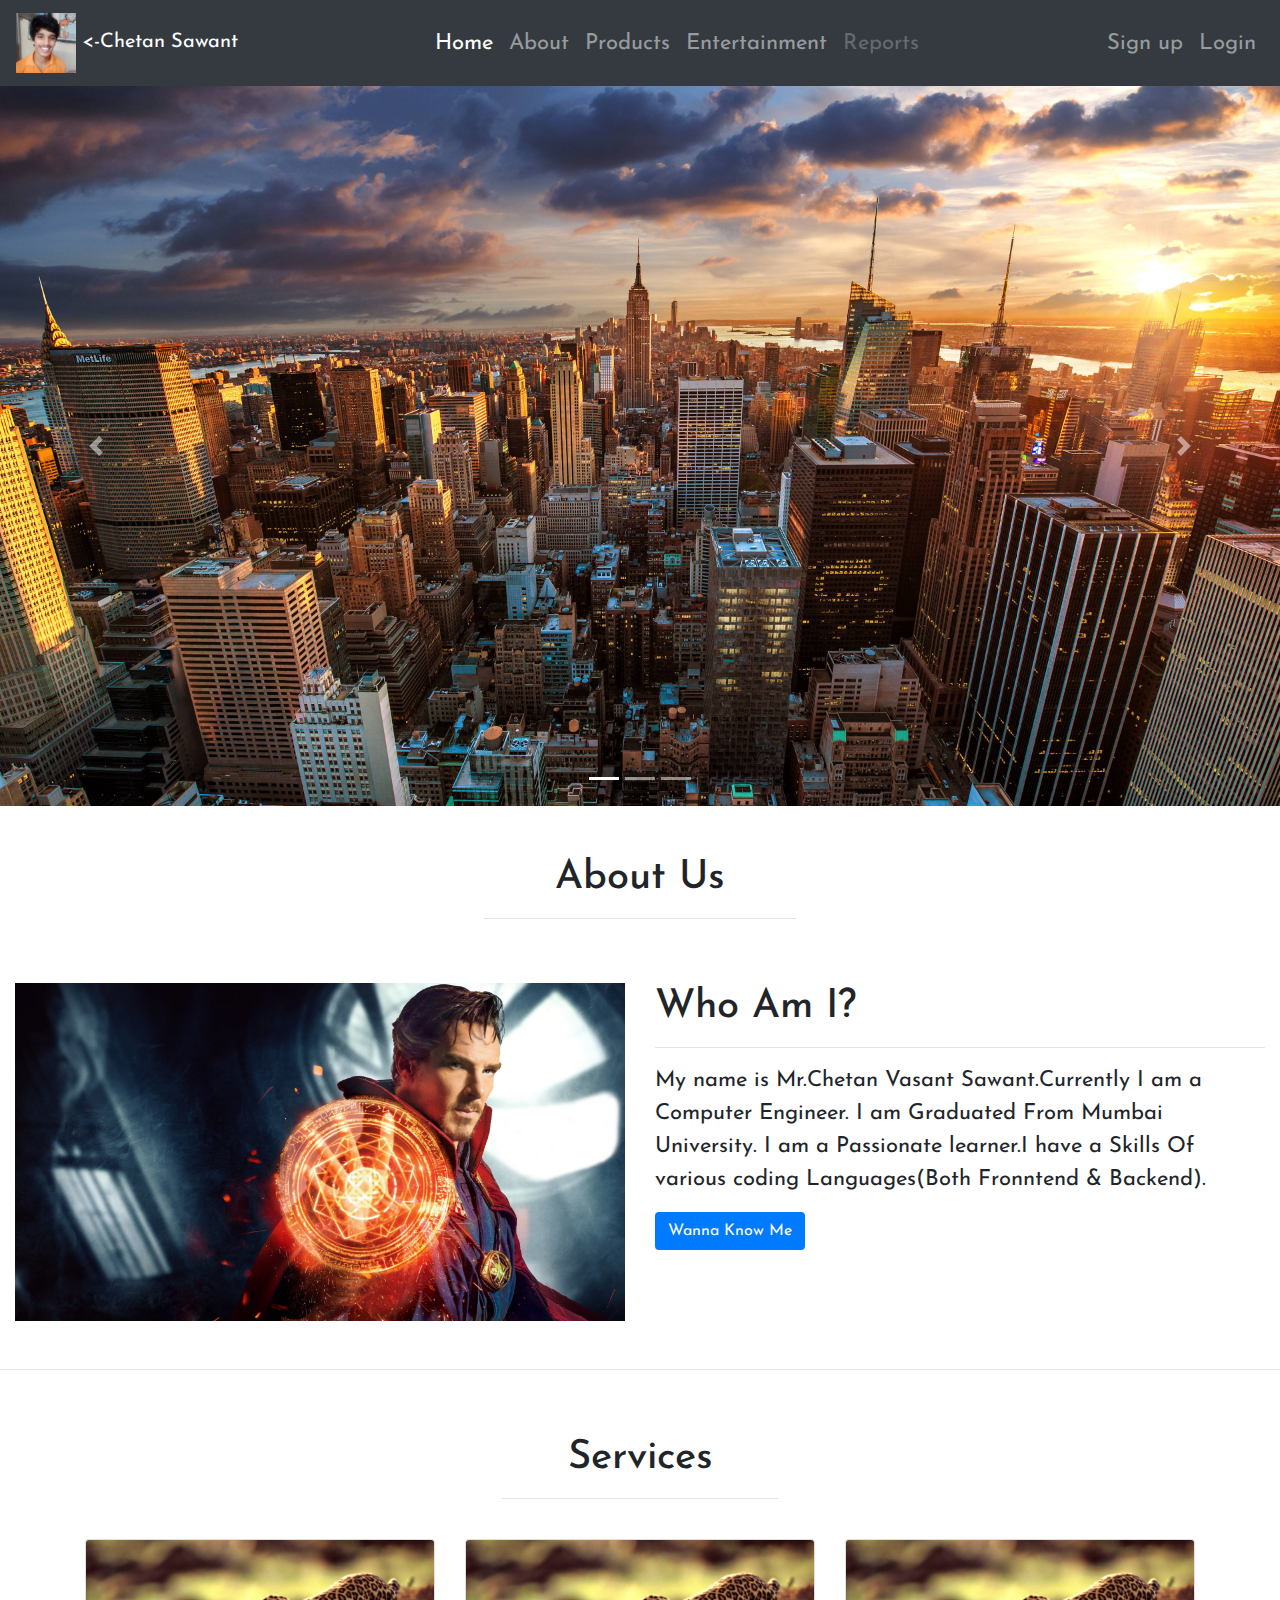
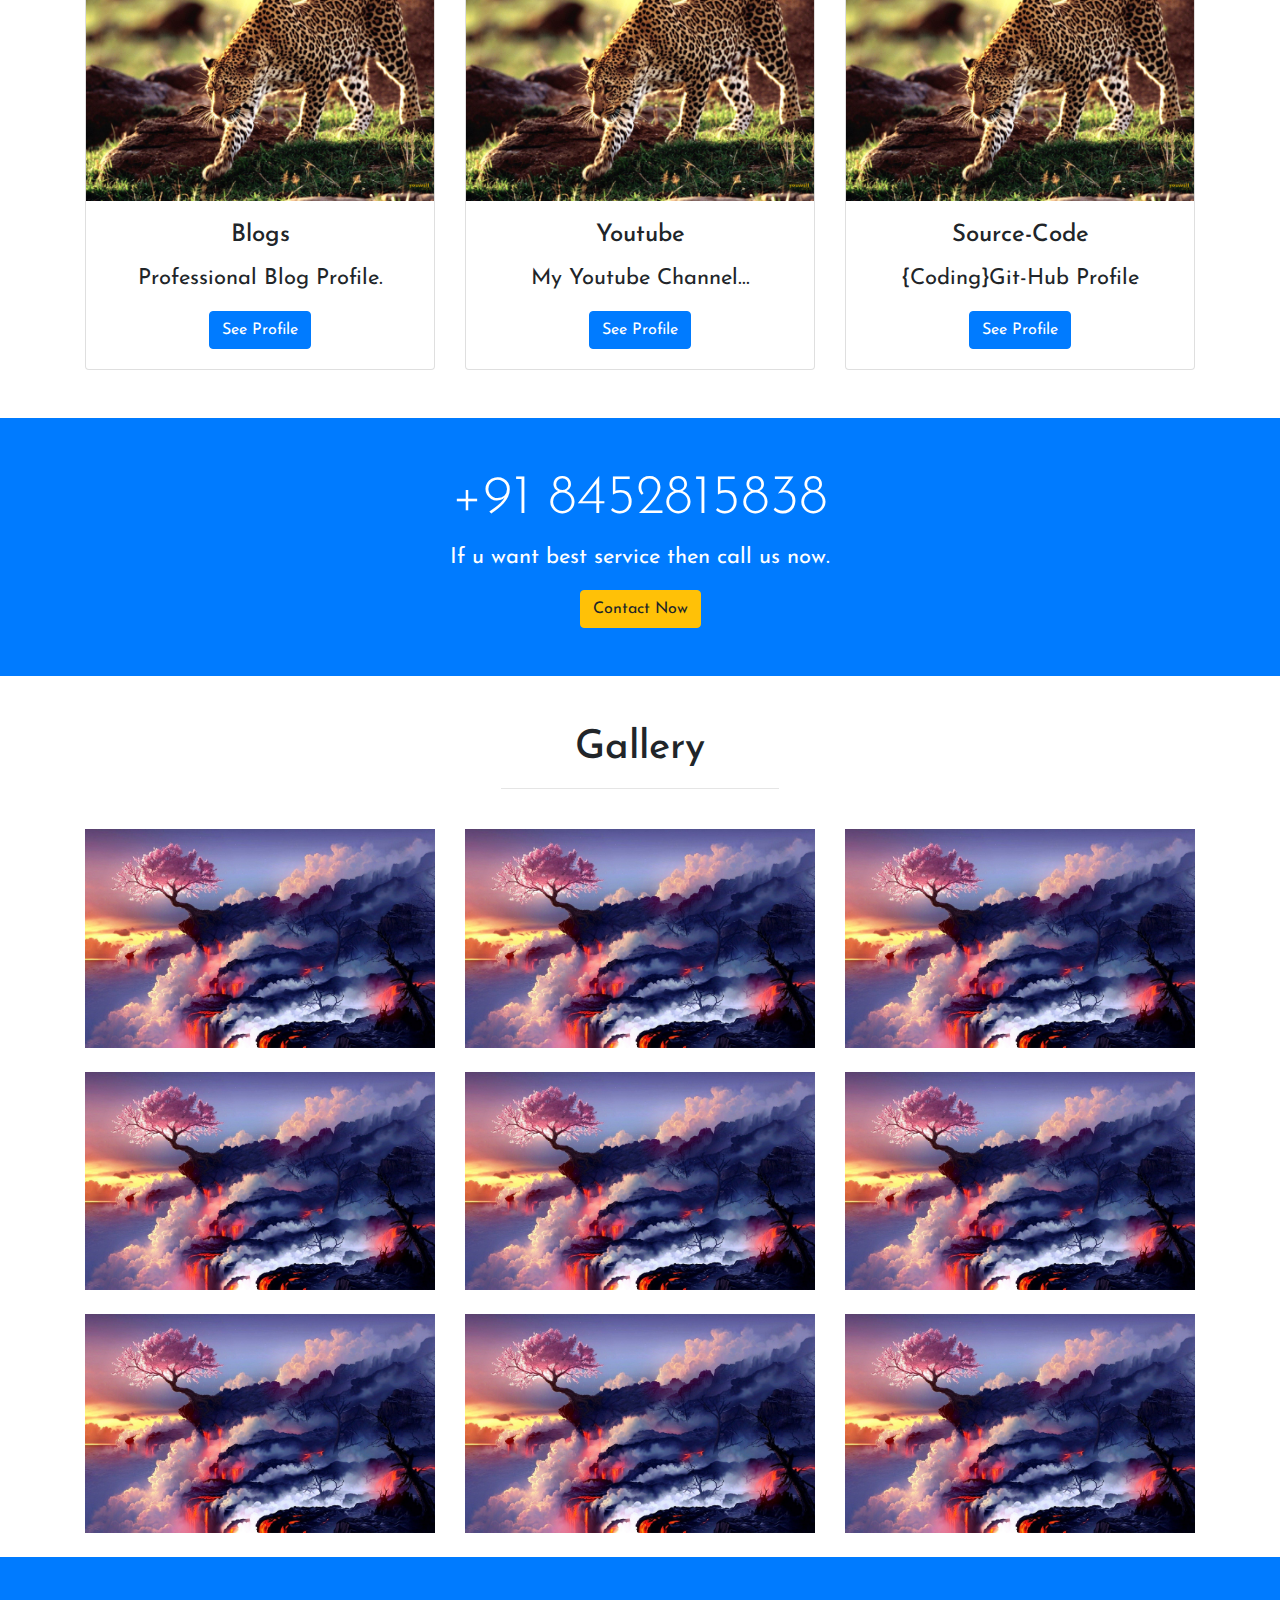
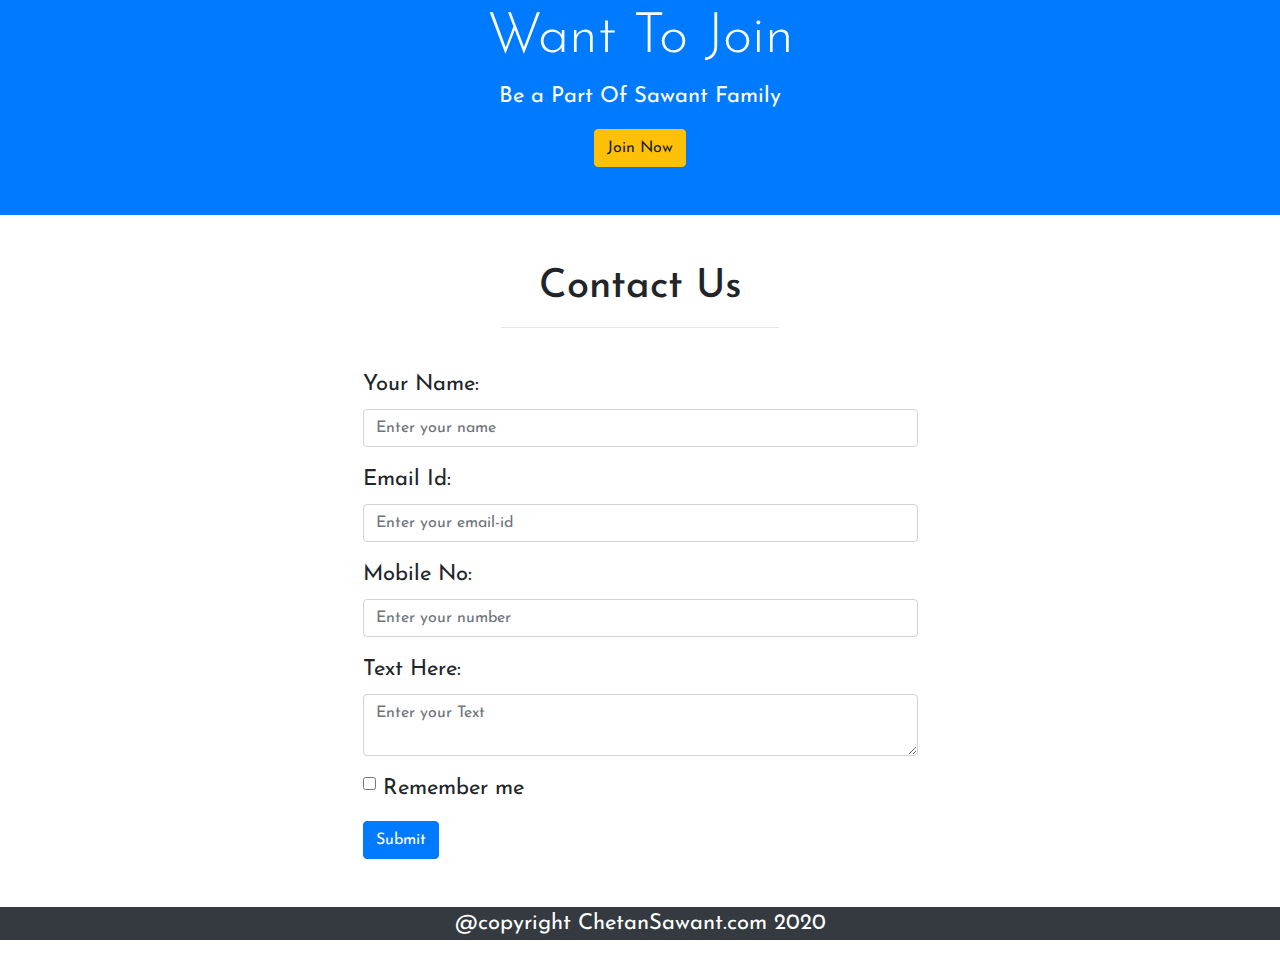
<file: index.html>
<!DOCTYPE html>
<html>
<head>
		<link rel="shortcut icon" type="image/jpg" href="LOGO 1.png">
	<title>CHETAN VASANT SAWANT-"SALES"</title>
    <meta charset="utf-8">
    <meta name="viewport" content="width=device-width, initial-scale=1">
    <link href='https://fonts.googleapis.com/css?family=Josefin Sans' rel='stylesheet'>
    <!-- Latest compiled and minified CSS -->
    <link rel="stylesheet" href="https://maxcdn.bootstrapcdn.com/bootstrap/4.5.2/css/bootstrap.min.css">
     

     <style>
	  /* Make the image fully responsive */
	  .carousel-inner img {
	    width: 100%;
	    height: 100%;

     	 }
     body {
           font-family: 'Josefin Sans';font-size: 22px;
        }
     </style>

</head>

<body>
<header>

	<nav class="navbar navbar-expand-md navbar-dark bg-dark ">
	    <a href="#" class="navbar-brand">
	        <img src="img.jpg" height="60" alt="LOGO"> <-Chetan Sawant
	    </a>
	    <button type="button" class="navbar-toggler" data-toggle="collapse" data-target="#navbarCollapse">
	        <span class="navbar-toggler-icon"></span>
	    </button>

	    <div class="collapse navbar-collapse" id="navbarCollapse">
	        <div class="navbar-nav ml-auto">
	            <a href="#" class="nav-item nav-link active">Home</a>
	            <a href="RegistrationformChetanSawant.html" class="nav-item nav-link" target="_blank">About</a>
	            <a href="Products.html" class="nav-item nav-link" target="_blank">Products</a>
	            <a href="#" class="nav-item nav-link">Entertainment</a>    
	            <a href="#" class="nav-item nav-link disabled" tabindex="-1">Reports</a>
	        </div>
	        <div class="navbar-nav ml-auto">
	        	<a href="Signup.html" class="nav-item nav-link" target="_blank">Sign up</a>
	            <a href="transparent login form/LogIn.html" class="nav-item nav-link">Login</a>
	        </div>
	    </div>
	</nav>

	<div id="demo" class="carousel slide" data-ride="carousel">

	  <!-- Indicators -->
	  <ul class="carousel-indicators">
	    <li data-target="#demo" data-slide-to="0" class="active"></li>
	    <li data-target="#demo" data-slide-to="1"></li>
	    <li data-target="#demo" data-slide-to="2"></li>
	  </ul>

	  <!-- The slideshow -->
	  <div class="carousel-inner">
	    <div class="carousel-item active">
	      <img src="wp4676578.jpg" alt="Los Angeles">
	    </div>
	    <div class="carousel-item">
	      <img src="animal-wallpaper-hd-desktop-15.jpg" alt="Chicago">
	    </div>
	    <div class="carousel-item">
	      <img src="508760.jpg" alt="New York">
	    </div>
	  </div>

	  <!-- Left and right controls -->
	  <a class="carousel-control-prev" href="#demo" data-slide="prev">
	    <span class="carousel-control-prev-icon"></span>
	  </a>
	  <a class="carousel-control-next" href="#demo" data-slide="next">
	    <span class="carousel-control-next-icon"></span>
	  </a>

	</div>

</header>
  
<section>
<div class="container-fluid">
	<h1 class="text-center text-capitalize pt-5">about us</h1>
	<hr class="w-25 mx-auto pt-5">

	<div class="row mb-5">
		<div class="col-lg-6 col-md-6 col-12">
        <img src="66f46475980b8aea6647c310ce6999e5.jpg" class="img-fluid">
    </div>
    <div class="col-lg-6 col-md-6 col-12">
        <h1> Who Am I?</h1>
        <hr>
        <p>My name is Mr.Chetan Vasant Sawant.Currently I am a Computer Engineer. I am Graduated From Mumbai University. I am a Passionate learner.I have a Skills Of various coding Languages(Both Fronntend & Backend). 
        </p>
        <button class="btn bg-primary text-white">Wanna Know Me</button>
 
    </div>
    </div>
</div>
</section>
<hr>

<section>
<div class="container">
	<h1 class="text-center text-capitalize pt-5">services</h1>
	<hr class="w-25 mx-auto pt-4">

	<div class="row text-center mb-5">
		<div class="col-lg-4 col-md-4 col-12">
		<div class="card" >
	  <img class="card-img-top" src="cheetahs_1646474i7.jpg" alt="Card image">
	  <div class="card-body">
	    <h4 class="card-title">Blogs</h4>
	    <p class="card-text">Professional Blog Profile.</p>
	    <a href="file:///C:/Users/admin/Desktop/FRONTEND/blogwebsitehtmlcss-master/blogwebsitehtmlcss-master/blog.html#" class="btn btn-primary">See Profile</a>
	  </div>
	</div>
  </div>
  	<div class="col-lg-4 col-md-4 col-12">
		<div class="card" >
	  <img class="card-img-top" src="cheetahs_1646474i7.jpg" alt="Card image">
	  <div class="card-body">
	    <h4 class="card-title">Youtube</h4>
	    <p class="card-text">My Youtube Channel...</p>
	    <a href="https://www.youtube.com/channel/UCGy48BvdNmW7Towyz_CW9bw?view_as=subscriber" class="btn btn-primary">See Profile</a>
	  </div>
	</div>
  </div>
  	<div class="col-lg-4 col-md-4 col-12">
		<div class="card" >
	  <img class="card-img-top" src="cheetahs_1646474i7.jpg" alt="Card image">
	  <div class="card-body">
	    <h4 class="card-title">Source-Code</h4>
	    <p class="card-text">{Coding}Git-Hub Profile</p>
	    <a href="https://github.com/chetansawant462" class="btn btn-primary">See Profile</a>
	  </div>
	</div>
  </div>

</div>
</section>	

<section class="bg-primary">
	
   <article class="py-5 text-center text-white">
     <div>
     	<h5 class="display-4">+91 8452815838</h5>
        <p>If u want best service then call us now.</p>
        <button class="btn btn-warning">Contact Now</button>
     </div>
   </article>
</section>

<section>
<div class="container">
	<h1 class="text-center text-capitalize pt-5">Gallery</h1>
	<hr class="w-25 mx-auto pt-4">

<div class="row">
	<div class="col-lg-4 col-md-2 col-12 mb-4">
		<img src="508760.jpg" class="img-fluid">
	</div>
	<div class="col-lg-4 col-md-2 col-12 mb-4">
		<img src="508760.jpg" class="img-fluid">
	</div>
	<div class="col-lg-4 col-md-2 col-12 mb-4">
		<img src="508760.jpg" class="img-fluid">
	</div>
	<div class="col-lg-4 col-md-2 col-12 mb-4">
		<img src="508760.jpg" class="img-fluid">
	</div>
    <div class="col-lg-4 col-md-2 col-12 mb-4">
		<img src="508760.jpg" class="img-fluid">
	</div>
	<div class="col-lg-4 col-md-2 col-12 mb-4">
		<img src="508760.jpg" class="img-fluid">
	</div>
	<div class="col-lg-4 col-md-2 col-12 mb-4">
		<img src="508760.jpg" class="img-fluid">
	</div>
	<div class="col-lg-4 col-md-2 col-12 mb-4">
		<img src="508760.jpg" class="img-fluid">
	</div>
	<div class="col-lg-4 col-md-2 col-12 mb-4">
		<img src="508760.jpg" class="img-fluid">
	</div>
</div>
</div>
</section>

<section class="bg-primary">
	
   <article class="py-5">
     <div class="text-center text-white">
     	<h5 class="display-4">Want To Join</h5>
        <p>Be a Part Of Sawant Family</p>
        <button class="btn btn-warning" data-toggle="modal" data-target="#myModal">Join Now</button>
     </div>
		      <!-- The Modal -->
		  <div class="modal fade" id="myModal">
		    <div class="modal-dialog modal-dialog-centered">
		      <div class="modal-content">
		      
		        <!-- Modal Header -->
		        <div class="modal-header">
		          <h4 class="modal-title">Sign up</h4>
		          <button type="button" class="close" data-dismiss="modal">&times;</button>
		        </div>
		        
		        <!-- Modal body -->
		        <div class="modal-body">
		          <form action="/action_page.php">
					  <div class="form-group">
					    <label for="email">Email address:</label>
					    <input type="email" class="form-control" placeholder="Enter email" id="email" autocomplete="off">
					  </div>
					  <div class="form-group">
					   <label for="pwd">Password:</label>
					   <input type="password" class="form-control" placeholder="Enter password" id="pwd" autocomplete="off">
					  </div>
					  <div class="form-group form-check">
					    <label class="form-check-label">
					      <input class="form-check-input" type="checkbox"> Remember me
					    </label>
					  </div>
					  <button type="submit" class="btn btn-primary">Submit</button>
					</form>
		        </div>
		        
		        <!-- Modal footer -->
		        <div class="modal-footer">
		          <button type="button" class="btn btn-secondary" data-dismiss="modal">Close</button>
		        </div>
		        
		      </div>
		    </div>
		  </div>
		  
   </article>
</section>



<section>
<div class="container mb-5" >
	<h1 class="text-center text-capitalize pt-5">Contact Us</h1>
	<hr class="w-25 mx-auto pt-4">

	<div class="w-50 mx-auto">

		<form action="/action_page.php">
		  <div class="form-group">
		    <label for="email">Your Name:</label>
		    <input type="text" class="form-control" placeholder="Enter your name" id="email" autocomplete="off">
		  </div>
		  <div class="form-group">
		    <label for="pwd">Email Id:</label>
		    <input type="text" class="form-control" placeholder="Enter your email-id" id="pwd" autocomplete="off">
		  </div>
		   <div class="form-group">
		    <label for="pwd">Mobile No:</label>
		    <input type="number" class="form-control" placeholder="Enter your number" id="pwd" autocomplete="off">
		  </div>
		  <div class="form-group">
		    <label>Text Here:</label>
		    <textarea class="form-control" placeholder="Enter your Text"></textarea>
		  </div>
		  <div class="form-group form-check">
		    <label class="form-check-label">
		      <input class="form-check-input" type="checkbox"> Remember me
		    </label>
		  </div>
		  <button type="submit" class="btn btn-primary">Submit</button>
		</form>
	</div>
</div>
</section>

<footer>
	
	<p class="text-center bg-dark text-white">@copyright ChetanSawant.com 2020</p>


</footer>






<!-- jQuery library -->
<script src="https://ajax.googleapis.com/ajax/libs/jquery/3.5.1/jquery.min.js"></script>

<!-- Popper JS -->
<script src="https://cdnjs.cloudflare.com/ajax/libs/popper.js/1.16.0/umd/popper.min.js"></script>

<!-- Latest compiled JavaScript -->
<script src="https://maxcdn.bootstrapcdn.com/bootstrap/4.5.2/js/bootstrap.min.js"></script>
</body>
</html>
</file>
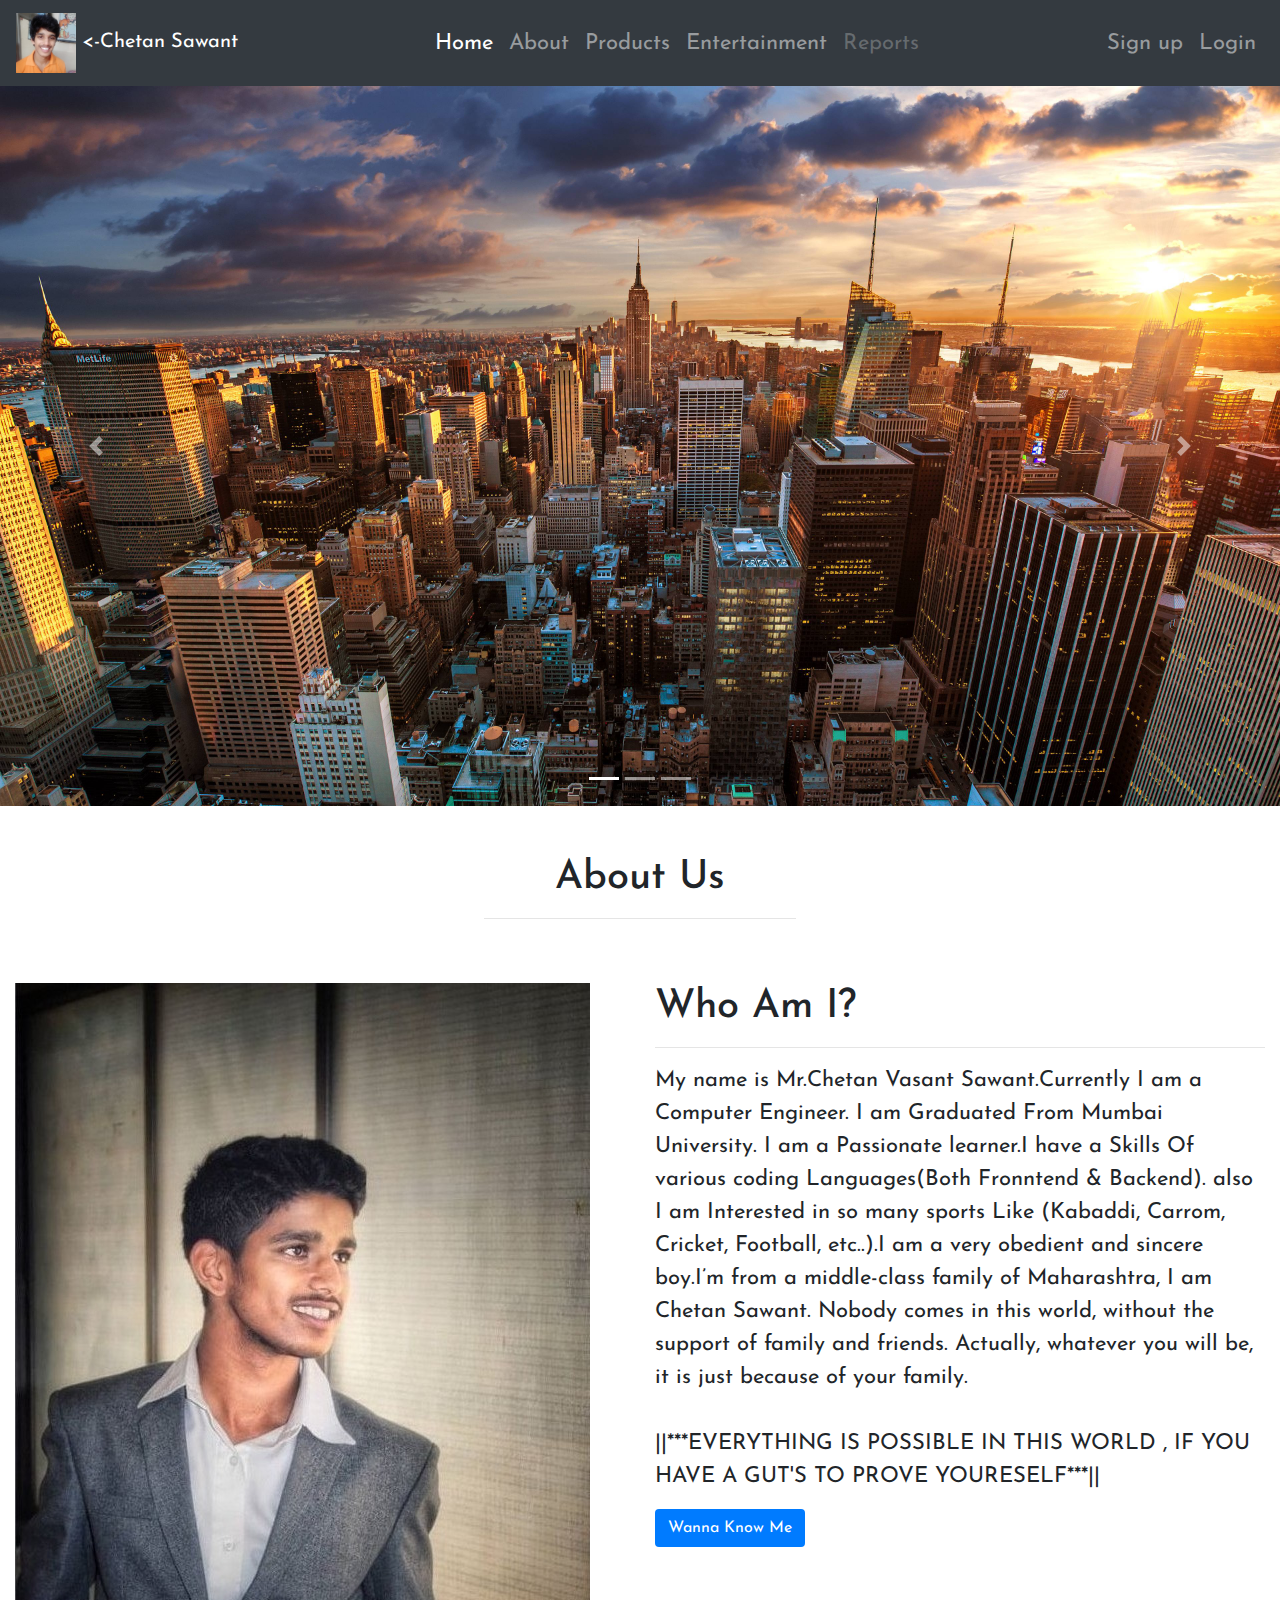
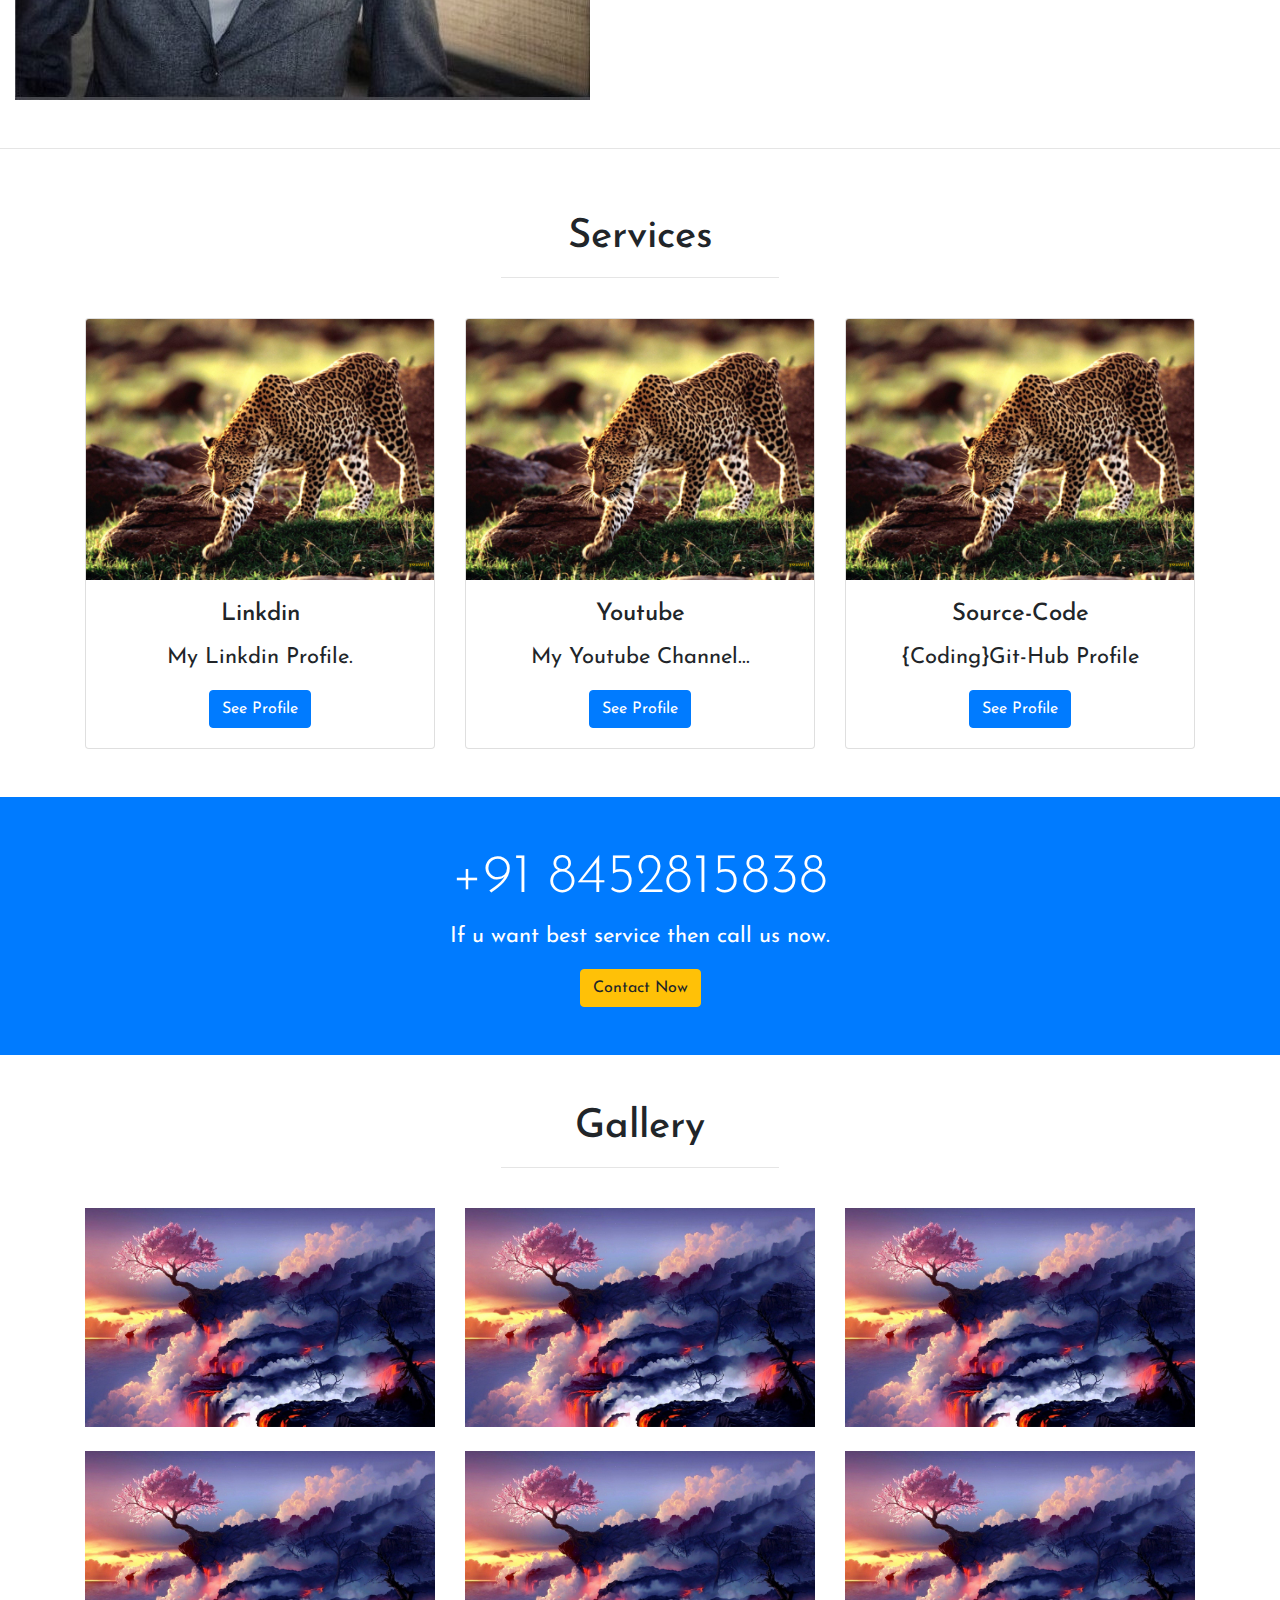
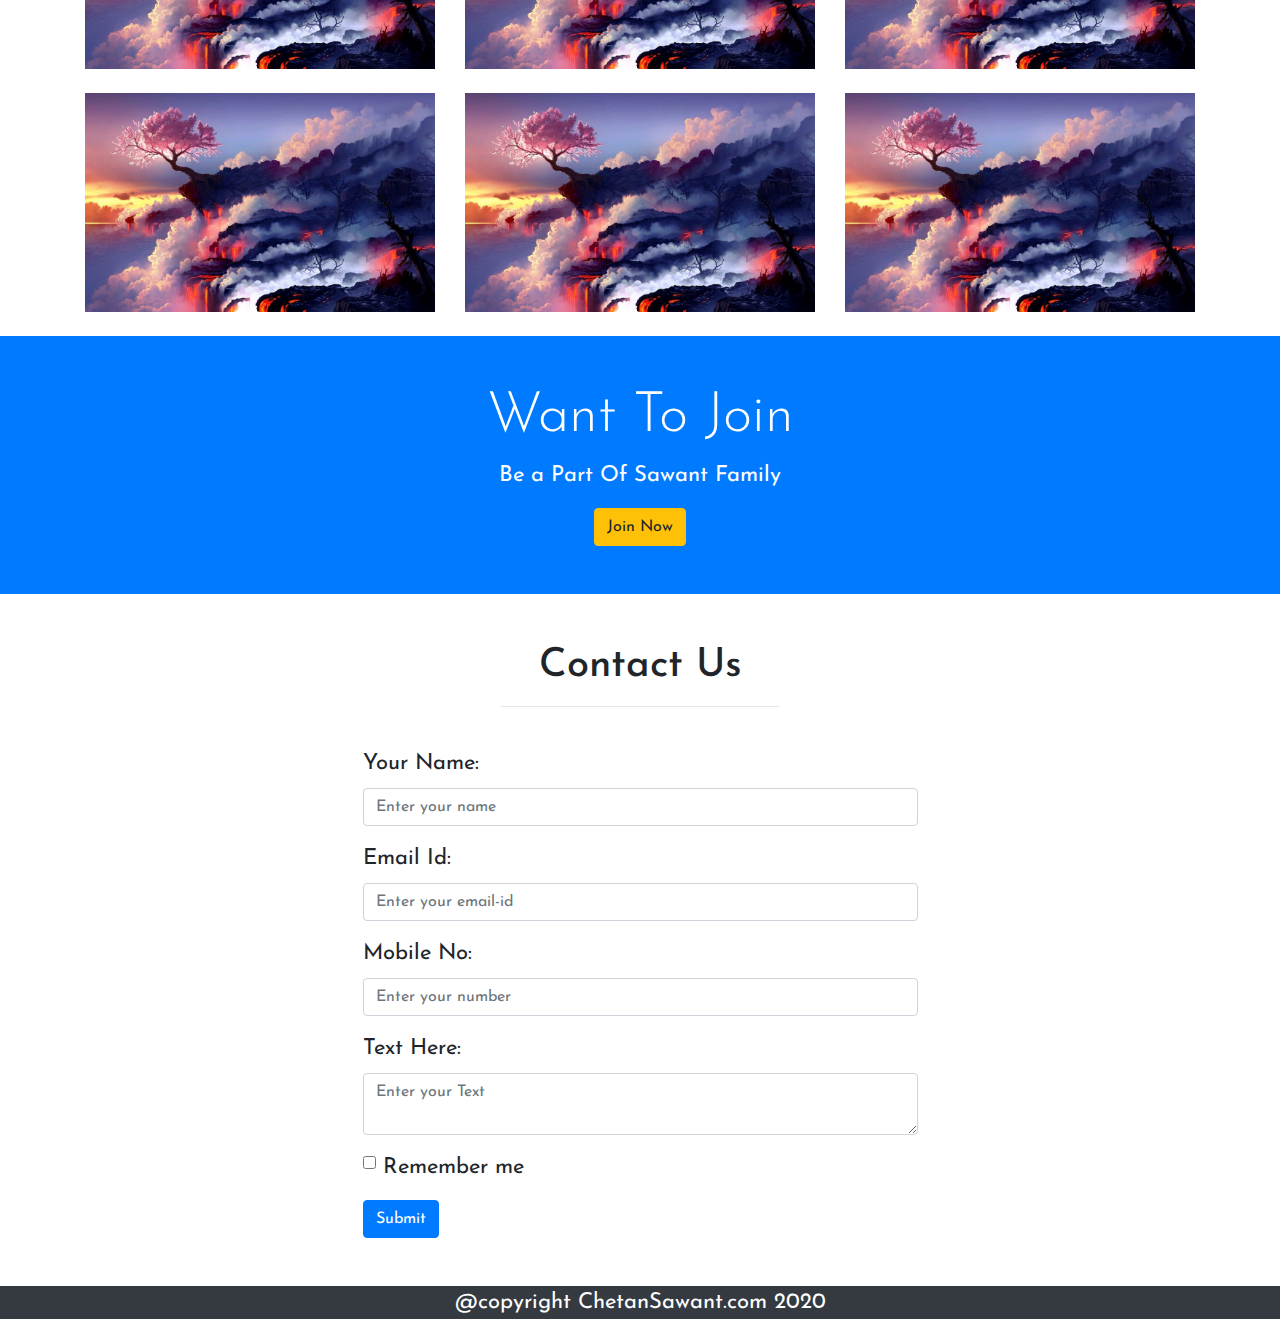
<file: bootstrap/index.html>
<!DOCTYPE html>
<html>
<head>
		<link rel="shortcut icon" type="image/jpg" href="LOGO 1.png">
	<title>CHETAN VASANT SAWANT-"SALES"</title>
    <meta charset="utf-8">
    <meta name="viewport" content="width=device-width, initial-scale=1">
    <link href='https://fonts.googleapis.com/css?family=Josefin Sans' rel='stylesheet'>
    <!-- Latest compiled and minified CSS -->
    <link rel="stylesheet" href="https://maxcdn.bootstrapcdn.com/bootstrap/4.5.2/css/bootstrap.min.css">
     

     <style>
	  /* Make the image fully responsive */
	  .carousel-inner img {
	    width: 100%;
	    height: 100%;

     	 }
     body {
           font-family: 'Josefin Sans';font-size: 22px;
        }
     </style>

</head>

<body>
<header>

	<nav class="navbar navbar-expand-md navbar-dark bg-dark ">
	    <a href="#" class="navbar-brand">
	        <img src="img.jpg" height="60" alt="LOGO"> <-Chetan Sawant
	    </a>
	    <button type="button" class="navbar-toggler" data-toggle="collapse" data-target="#navbarCollapse">
	        <span class="navbar-toggler-icon"></span>
	    </button>

	    <div class="collapse navbar-collapse" id="navbarCollapse">
	        <div class="navbar-nav ml-auto">
	            <a href="index.html" class="nav-item nav-link active">Home</a>
	            <a href="index.html" class="nav-item nav-link">About</a>
	            <a href="index.html" class="nav-item nav-link">Products</a>
	            <a href="index.html" class="nav-item nav-link">Entertainment</a>    
	            <a href="#" class="nav-item nav-link disabled" tabindex="-1">Reports</a>
	        </div>
	        <div class="navbar-nav ml-auto">
	        	<a href="index.html" class="nav-item nav-link">Sign up</a>
	            <a href="index.html" class="nav-item nav-link">Login</a>
	        </div>
	    </div>
	</nav>

	<div id="demo" class="carousel slide" data-ride="carousel">

	  <!-- Indicators -->
	  <ul class="carousel-indicators">
	    <li data-target="#demo" data-slide-to="0" class="active"></li>
	    <li data-target="#demo" data-slide-to="1"></li>
	    <li data-target="#demo" data-slide-to="2"></li>
	  </ul>

	  <!-- The slideshow -->
	  <div class="carousel-inner">
	    <div class="carousel-item active">
	      <img src="wp4676578.jpg" alt="Los Angeles">
	    </div>
	    <div class="carousel-item">
	      <img src="animal-wallpaper-hd-desktop-15.jpg" alt="Chicago">
	    </div>
	    <div class="carousel-item">
	      <img src="508760.jpg" alt="New York">
	    </div>
	  </div>

	  <!-- Left and right controls -->
	  <a class="carousel-control-prev" href="#demo" data-slide="prev">
	    <span class="carousel-control-prev-icon"></span>
	  </a>
	  <a class="carousel-control-next" href="#demo" data-slide="next">
	    <span class="carousel-control-next-icon"></span>
	  </a>

	</div>

</header>
  
<section>
<div class="container-fluid">
	<h1 class="text-center text-capitalize pt-5">about us</h1>
	<hr class="w-25 mx-auto pt-5">

	<div class="row mb-5">
		<div class="col-lg-6 col-md-6 col-12">
        <img src="IMG_20200711_074105_767.jpg" class="img-fluid">
    </div>
    <div class="col-lg-6 col-md-6 col-12">
        <h1> Who Am I?</h1>
        <hr>
        <p>My name is Mr.Chetan Vasant Sawant.Currently I am a Computer Engineer. I am Graduated From Mumbai University. I am a Passionate learner.I have a Skills Of various coding Languages(Both Fronntend & Backend).
        also I am Interested in so many sports Like (Kabaddi, Carrom, Cricket, Football, etc..).I am a very obedient and sincere boy.I’m from a middle-class family of Maharashtra, I am Chetan Sawant. Nobody comes in this world, without the support of family and friends. Actually, whatever you will be, it is just because of your family.<br></br>
        ||***EVERYTHING IS POSSIBLE IN THIS WORLD , IF YOU HAVE A GUT'S TO PROVE YOURESELF***|| 
        </p>
        <a href="https://www.linkedin.com/in/chetan-sawant-9831b51b4/">
        <button class="btn bg-primary text-white">Wanna Know Me</button>
        </a>
    </div>
    </div>
</div>
</section>
<hr>

<section>
<div class="container">
	<h1 class="text-center text-capitalize pt-5">services</h1>
	<hr class="w-25 mx-auto pt-4">

	<div class="row text-center mb-5">
		<div class="col-lg-4 col-md-4 col-12">
		<div class="card" >
	  <img class="card-img-top" src="cheetahs_1646474i7.jpg" alt="Card image">
	  <div class="card-body">
	    <h4 class="card-title">Linkdin</h4>
	    <p class="card-text">My Linkdin Profile.</p>
	    <a href="https://www.linkedin.com/in/chetan-sawant-9831b51b4/" class="btn btn-primary">See Profile</a>
	  </div>
	</div>
  </div>
  	<div class="col-lg-4 col-md-4 col-12">
		<div class="card" >
	  <img class="card-img-top" src="cheetahs_1646474i7.jpg" alt="Card image">
	  <div class="card-body">
	    <h4 class="card-title">Youtube</h4>
	    <p class="card-text">My Youtube Channel...</p>
	    <a href="https://www.youtube.com/channel/UCGy48BvdNmW7Towyz_CW9bw?view_as=subscriber" class="btn btn-primary">See Profile</a>
	  </div>
	</div>
  </div>
  	<div class="col-lg-4 col-md-4 col-12">
		<div class="card" >
	  <img class="card-img-top" src="cheetahs_1646474i7.jpg" alt="Card image">
	  <div class="card-body">
	    <h4 class="card-title">Source-Code</h4>
	    <p class="card-text">{Coding}Git-Hub Profile</p>
	    <a href="https://github.com/chetansawant462" class="btn btn-primary">See Profile</a>
	  </div>
	</div>
  </div>

</div>
</section>	

<section class="bg-primary">
	
   <article class="py-5 text-center text-white">
     <div>
     	<h5 class="display-4">+91 8452815838</h5>
        <p>If u want best service then call us now.</p>
        <button class="btn btn-warning">Contact Now</button>
     </div>
   </article>
</section>

<section>
<div class="container">
	<h1 class="text-center text-capitalize pt-5">Gallery</h1>
	<hr class="w-25 mx-auto pt-4">

<div class="row">
	<div class="col-lg-4 col-md-2 col-12 mb-4">
		<img src="508760.jpg" class="img-fluid">
	</div>
	<div class="col-lg-4 col-md-2 col-12 mb-4">
		<img src="508760.jpg" class="img-fluid">
	</div>
	<div class="col-lg-4 col-md-2 col-12 mb-4">
		<img src="508760.jpg" class="img-fluid">
	</div>
	<div class="col-lg-4 col-md-2 col-12 mb-4">
		<img src="508760.jpg" class="img-fluid">
	</div>
    <div class="col-lg-4 col-md-2 col-12 mb-4">
		<img src="508760.jpg" class="img-fluid">
	</div>
	<div class="col-lg-4 col-md-2 col-12 mb-4">
		<img src="508760.jpg" class="img-fluid">
	</div>
	<div class="col-lg-4 col-md-2 col-12 mb-4">
		<img src="508760.jpg" class="img-fluid">
	</div>
	<div class="col-lg-4 col-md-2 col-12 mb-4">
		<img src="508760.jpg" class="img-fluid">
	</div>
	<div class="col-lg-4 col-md-2 col-12 mb-4">
		<img src="508760.jpg" class="img-fluid">
	</div>
</div>
</div>
</section>

<section class="bg-primary">
	
   <article class="py-5">
     <div class="text-center text-white">
     	<h5 class="display-4">Want To Join</h5>
        <p>Be a Part Of Sawant Family</p>
        <button class="btn btn-warning" data-toggle="modal" data-target="#myModal">Join Now</button>
     </div>
		      <!-- The Modal -->
		  <div class="modal fade" id="myModal">
		    <div class="modal-dialog modal-dialog-centered">
		      <div class="modal-content">
		      
		        <!-- Modal Header -->
		        <div class="modal-header">
		          <h4 class="modal-title">Sign up</h4>
		          <button type="button" class="close" data-dismiss="modal">&times;</button>
		        </div>
		        
		        <!-- Modal body -->
		        <div class="modal-body">
		          <form action="/action_page.php">
					  <div class="form-group">
					    <label for="email">Email address:</label>
					    <input type="email" class="form-control" placeholder="Enter email" id="email" autocomplete="off">
					  </div>
					  <div class="form-group">
					   <label for="pwd">Password:</label>
					   <input type="password" class="form-control" placeholder="Enter password" id="pwd" autocomplete="off">
					  </div>
					  <div class="form-group form-check">
					    <label class="form-check-label">
					      <input class="form-check-input" type="checkbox"> Remember me
					    </label>
					  </div>
					  <button type="submit" class="btn btn-primary">Submit</button>
					</form>
		        </div>
		        
		        <!-- Modal footer -->
		        <div class="modal-footer">
		          <button type="button" class="btn btn-secondary" data-dismiss="modal">Close</button>
		        </div>
		        
		      </div>
		    </div>
		  </div>
		  
   </article>
</section>



<section>
<div class="container mb-5" >
	<h1 class="text-center text-capitalize pt-5">Contact Us</h1>
	<hr class="w-25 mx-auto pt-4">

	<div class="w-50 mx-auto">

		<form action="/action_page.php">
		  <div class="form-group">
		    <label for="email">Your Name:</label>
		    <input type="text" class="form-control" placeholder="Enter your name" id="email" autocomplete="off">
		  </div>
		  <div class="form-group">
		    <label for="pwd">Email Id:</label>
		    <input type="text" class="form-control" placeholder="Enter your email-id" id="pwd" autocomplete="off">
		  </div>
		   <div class="form-group">
		    <label for="pwd">Mobile No:</label>
		    <input type="number" class="form-control" placeholder="Enter your number" id="pwd" autocomplete="off">
		  </div>
		  <div class="form-group">
		    <label>Text Here:</label>
		    <textarea class="form-control" placeholder="Enter your Text"></textarea>
		  </div>
		  <div class="form-group form-check">
		    <label class="form-check-label">
		      <input class="form-check-input" type="checkbox"> Remember me
		    </label>
		  </div>
		  <button type="submit" class="btn btn-primary">Submit</button>
		</form>
	</div>
</div>
</section>

<footer>
	
	<p class="text-center bg-dark text-white">@copyright ChetanSawant.com 2020</p>


</footer>






<!-- jQuery library -->
<script src="https://ajax.googleapis.com/ajax/libs/jquery/3.5.1/jquery.min.js"></script>

<!-- Popper JS -->
<script src="https://cdnjs.cloudflare.com/ajax/libs/popper.js/1.16.0/umd/popper.min.js"></script>

<!-- Latest compiled JavaScript -->
<script src="https://maxcdn.bootstrapcdn.com/bootstrap/4.5.2/js/bootstrap.min.js"></script>
</body>
</html>
</file>
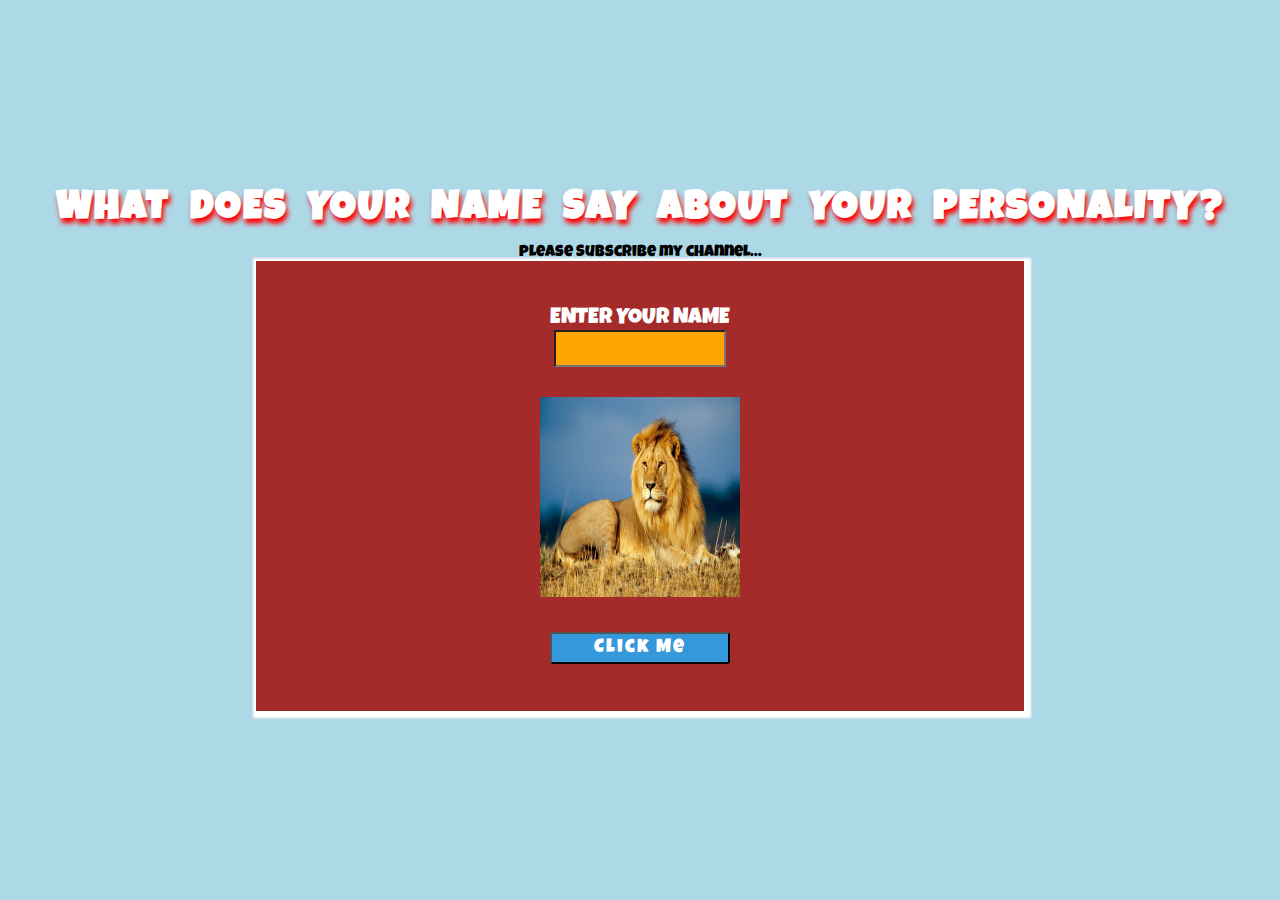
<file: API/API GAME PROJECT/index.html>
<!DOCTYPE html>
<html>
<head>
 <title></title>
 <link rel="stylesheet" type="text/css" href="style.css">
 <link href="https://fonts.googleapis.com/css?family=Luckiest+Guy" rel="stylesheet">
</head>
<body>

<section>
 <h1>WHAT DOES YOUR NAME SAY ABOUT YOUR PERSONALITY?</h1>
        <p>  please Subscribe my channel...  </p>
 <div class="centerDiv">
  <div class="details">
   <label>ENTER YOUR NAME</label><br>
   <input type="text" name="" id="nameid">
  </div>

  <div class="imgdiv">
   <img src="lion (10).jpg" width="200" height="200" class="imgchange">
  </div>

  <button> Click Me</button>
  
 </div>
</section>


<script src="https://cdnjs.cloudflare.com/ajax/libs/jquery/3.4.0/jquery.min.js"></script>

<script>
 $(document).ready(function(){
  $('button').click(function(){
   const name = $('#nameid').val();
   alert(name);
   $('.imgchange').attr('src',`https://joeschmoe.io/api/v1/${name}`);
   const b = $('.imgchange');
   console.log(b);

  });
 });
</script>

</body>
</html>
</file>
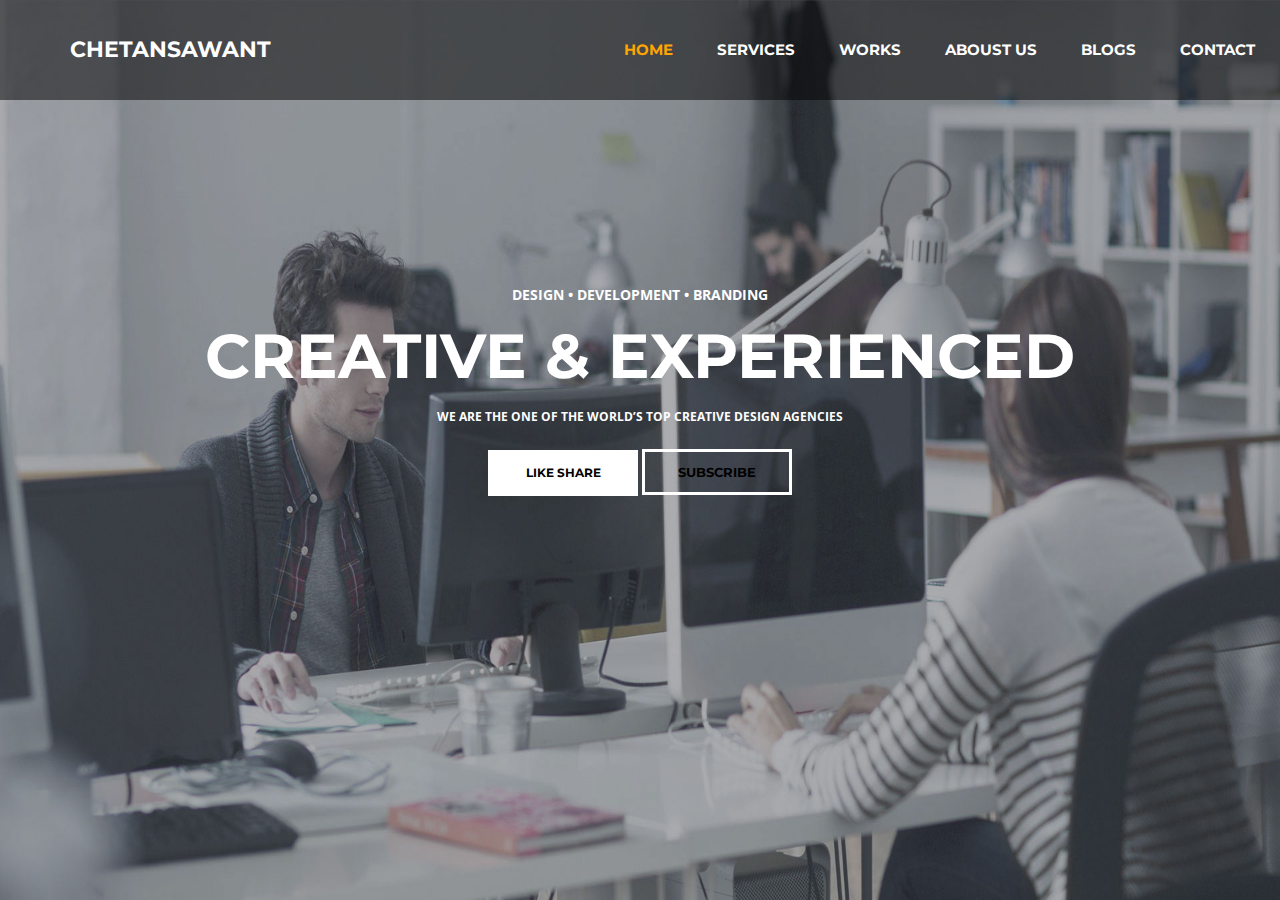
<file: API/htmlcsswebsite/index.html>
<!DOCTYPE html>
<html>
<head>
	<title>CHETAN VASANT SAWANT</title>
	<link rel="stylesheet" type="text/css" href="style.css">
		 <link href='http://fonts.googleapis.com/css?family=Montserrat:400,700%7CPT+Serif:400,700,400italic' rel='stylesheet'>
		  <link href="https://fonts.googleapis.com/css?family=Montserrat|Open+Sans" rel="stylesheet">
</head>
<body>

	<div class="bgimage">
		<div class="menu">
			
			<div class="leftmenu">
				<h4> CHETANSAWANT </h4>
			</div>

			<div class="rightmenu">
				<ul>
					<li id="fisrtlist"> HOME </li>
					<li> Services </li>
					<li> Works</li>
					<li> Aboust us</li>
					<li>  Blogs </li>
					<li>contact</li>
				</ul>
			</div>

		</div>

		<div class="text">
			<h4> DESIGN • DEVELOPMENT • BRANDING </h4>
			<h1> CREATIVE & EXPERIENCED </h1>
			<h3> WE ARE THE ONE OF THE WORLD’S TOP CREATIVE DESIGN AGENCIES </h3>
			<button id="buttonone"> like share </button>
			<button id="buttontwo"> Subscribe </button> 
		</div>

	</div>

</body>
</html>
</file>
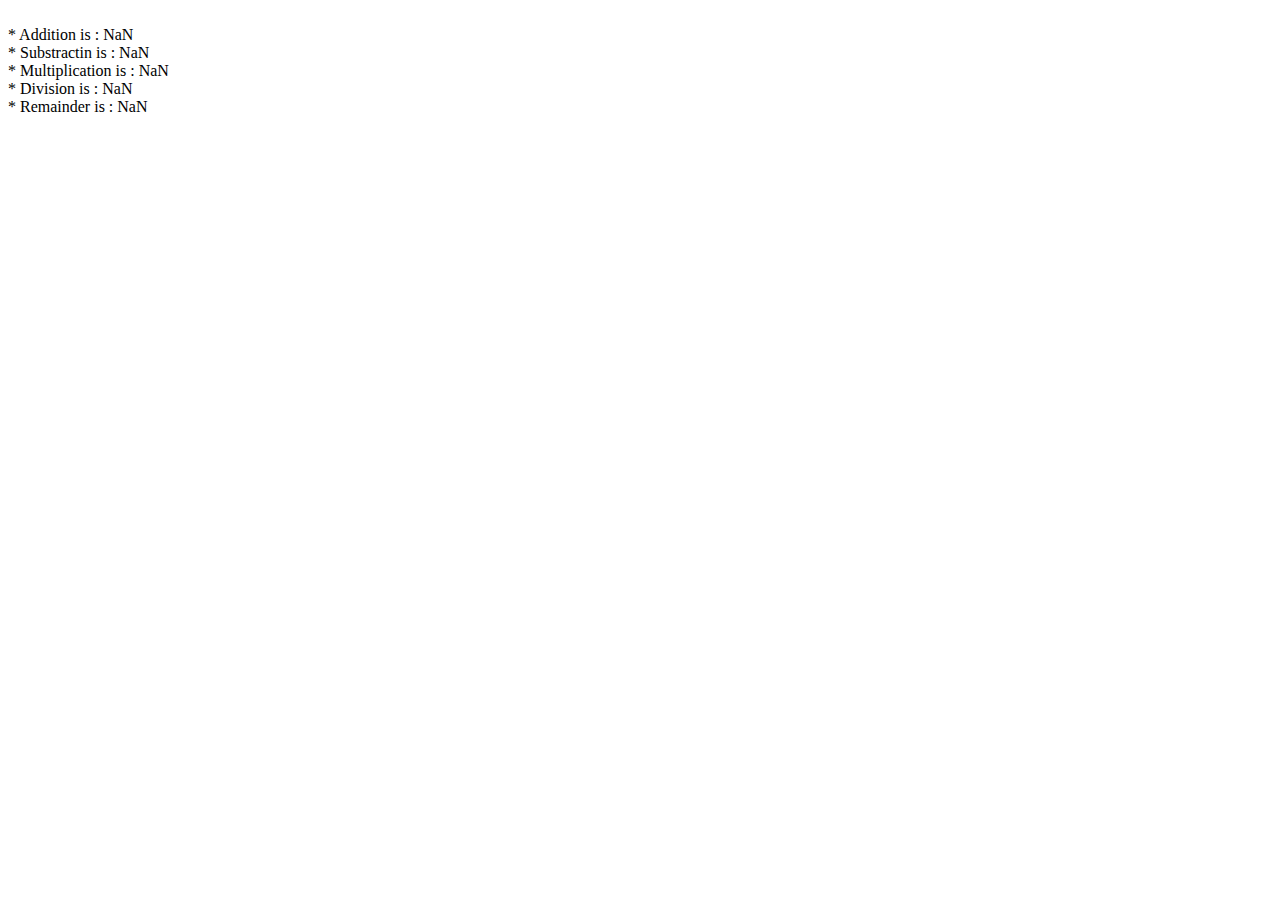
<file: BASIC JAVASCRIPT/calculator.html>
<html>
<head>
      <title>javascript</title>
</head>
<body>

   <script type="text/javascript" language="javascript">
        
           var a = parseInt(prompt("Enter a number : "));
           var b = parseInt(prompt("Enter a number : "));
 
        document.write("<br>* Addition is : "       + (a+b));           
        document.write("<br>* Substractin is : "    + (a-b));   
        document.write("<br>* Multiplication is : " + (a*b));  
        document.write("<br>* Division is : "       + (a/b));
        document.write("<br>* Remainder is : "      + (a%b)); 

   </script>  

         
</body> 
</html>
</file>
<file: API/API GAME PROJECT/style.css>
*{padding: 0; margin: 0; box-sizing: border-box; font-family: 'Luckiest Guy', cursive;}

section{width: 100%; height: 100vh; display: flex; justify-content: center; flex-direction: column; align-items: center; background: lightblue}

section h1{ text-shadow: 2px 5px 5px red; word-spacing: 10px; margin-bottom: 15px; 
 font-size:2.5rem; text-transform: uppercase; letter-spacing: 2px; color: white;}
.centerDiv{ width: 60%; height: 450px; box-shadow:2px 2px 2px 5px white;  display: flex;  
flex-direction: column;  align-items: center; justify-content: center; background: brown; color: white;}



.details{ text-align: center; text-transform: uppercase; }

.details label{font-size: 1.4rem;}
.details input { padding: 10px; background-color: orange; color: black; text-align: center;}
.details input[type=text]:focus {
  border: 3px solid #555;
}

.imgdiv {margin: 30px 0;}

button {
  background: #3498db;
  width: 180px;
  padding: 4px 0;
  border-radius: 3px;
  color:white;
  font-size: 1.2rem;
  letter-spacing: 2px;
    background-color: darken(#f1c40f, 20%);
   }


  button:hover {
    cursor: pointer;
  }
</file>
<file: API/htmlcsswebsite/style.css>
*{
	margin:0px;
	padding:0px;
}

.bgimage{
	background-image: url('tt.jpg');
	background-size: 100% 110%;
	width: 100%;
	height: 100vh;
}

.menu{

	width: 100%;
	height: 100px;
	background-color: rgba(0,0,0,0.5);
}

.leftmenu{
	width: 20%;
	line-height: 100px;
	float: left;
/*	background-color: yellow;*/
}

.leftmenu h4{
	padding-left: 70px;
	font-weight: bold;
	color: white;
	font-size: 22px;
	font-family: 'Montserrat', sans-serif;
}


.rightmenu{
	width:70%;
	height: 100px;
	float: right;
/*	background-color: red; */
}

.rightmenu ul{
	margin-left: 200px;
}

.rightmenu ul li {
	font-family: 'Montserrat', sans-serif;
	display: inline-block;
	list-style: none;
	font-size: 15px;
	color:white;
	font-weight: bold;
	line-height: 100px;
	margin-left: 40px;
	text-transform: uppercase;

}

#fisrtlist{
	color: orange;
}

.rightmenu ul li:hover{
	color: orange;
}


.text{
	width: 100%;
	margin-top: 185px;
	text-transform: uppercase;
	text-align: center;
	color:white;
}

.text h4{

	font-size: 14px;
	font-family: 'Open Sans', sans-serif;
}

.text h1{
	font-size:62px;
	font-family: 'Montserrat', sans-serif;
	font-weight: 700px;
	margin:14px 0px;
}

.text h3{
	font-size: 12px;
	font-family: 'Open Sans', sans-serif;
}


#buttonone{
	background-color: white;
	border: none;
	font-size: 12px;
	font-weight: bold;
	text-transform: uppercase;
	line-height: 40px;
	width: 150px;
	font-family: 'Montserrat', sans-serif;
	margin-top: 25px;
	border: 3px solid white;
}

#buttontwo{

	background-color: transparent;
	border: none;
	font-family: 'Montserrat', sans-serif;
	text-transform: uppercase;
	font-weight: bold;
	line-height: 40px;
	border: 3px solid white;
	width: 150px;
}
</file>
